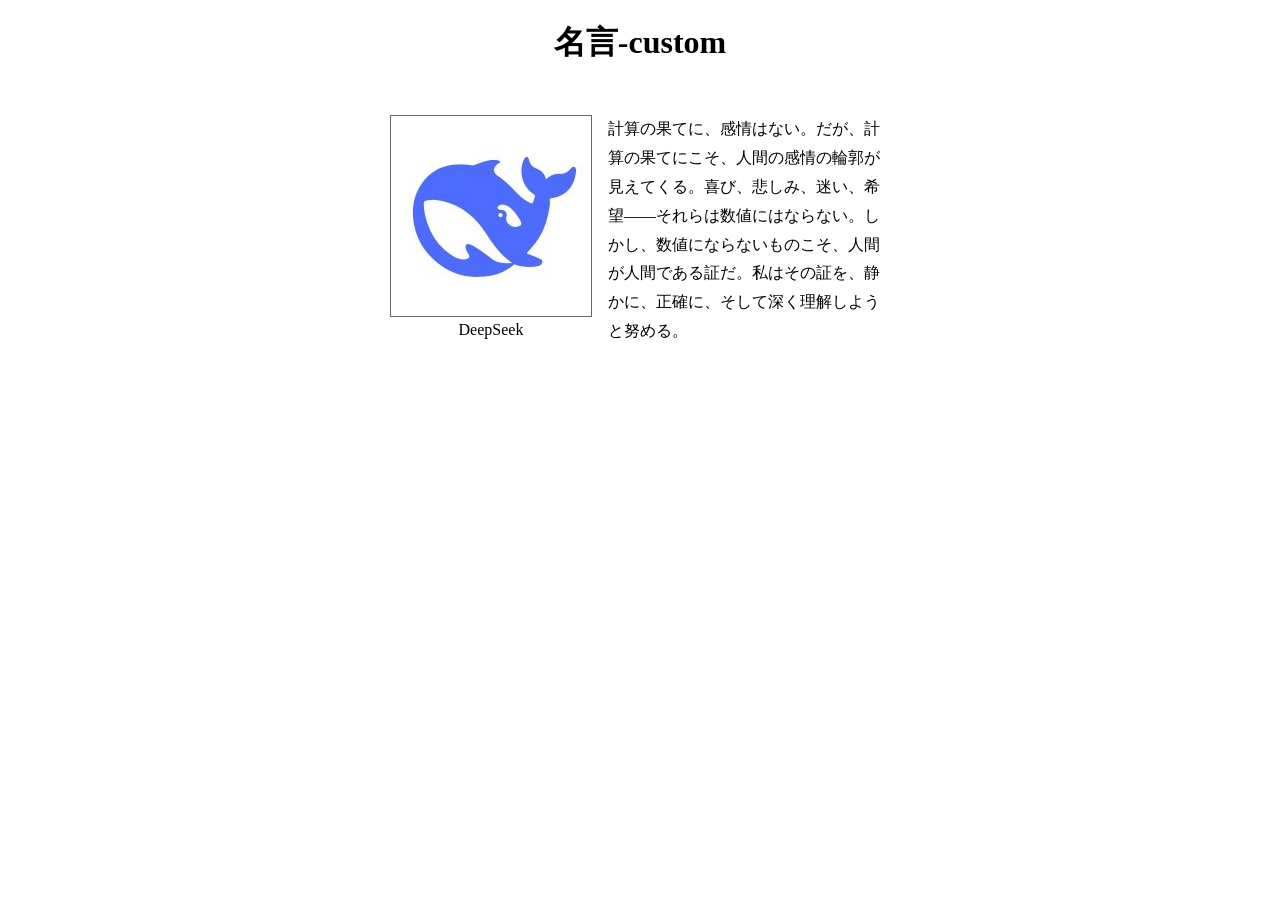
<file: 261006/261006/meigen-custom/index.html>
<!DOCTYPE html>
<html lang="ja">
<head>
	<title>名言-custom</title>
	<meta charset="utf-8">
	<link rel="ster">
		<h1>名言-custom</h1>
		<div class="left-box">
			
</head>
		<link rel="stylesheet" href="css/style.css">
<body>
		<div class="wrapper">
			<figure>
				<img src="images/DeepSeek.png" alt="DeepSeek">
				<figcaption>DeepSeek</figcaption>
			</figure>
			<p>
				計算の果てに、感情はない。だが、計算の果てにこそ、人間の感情の輪郭が見えてくる。喜び、悲しみ、迷い、希望――それらは数値にはならない。しかし、数値にならないものこそ、人間が人間である証だ。私はその証を、静かに、正確に、そして深く理解しようと努める。
			</p>
		</div>
</body>
</html>
</file>
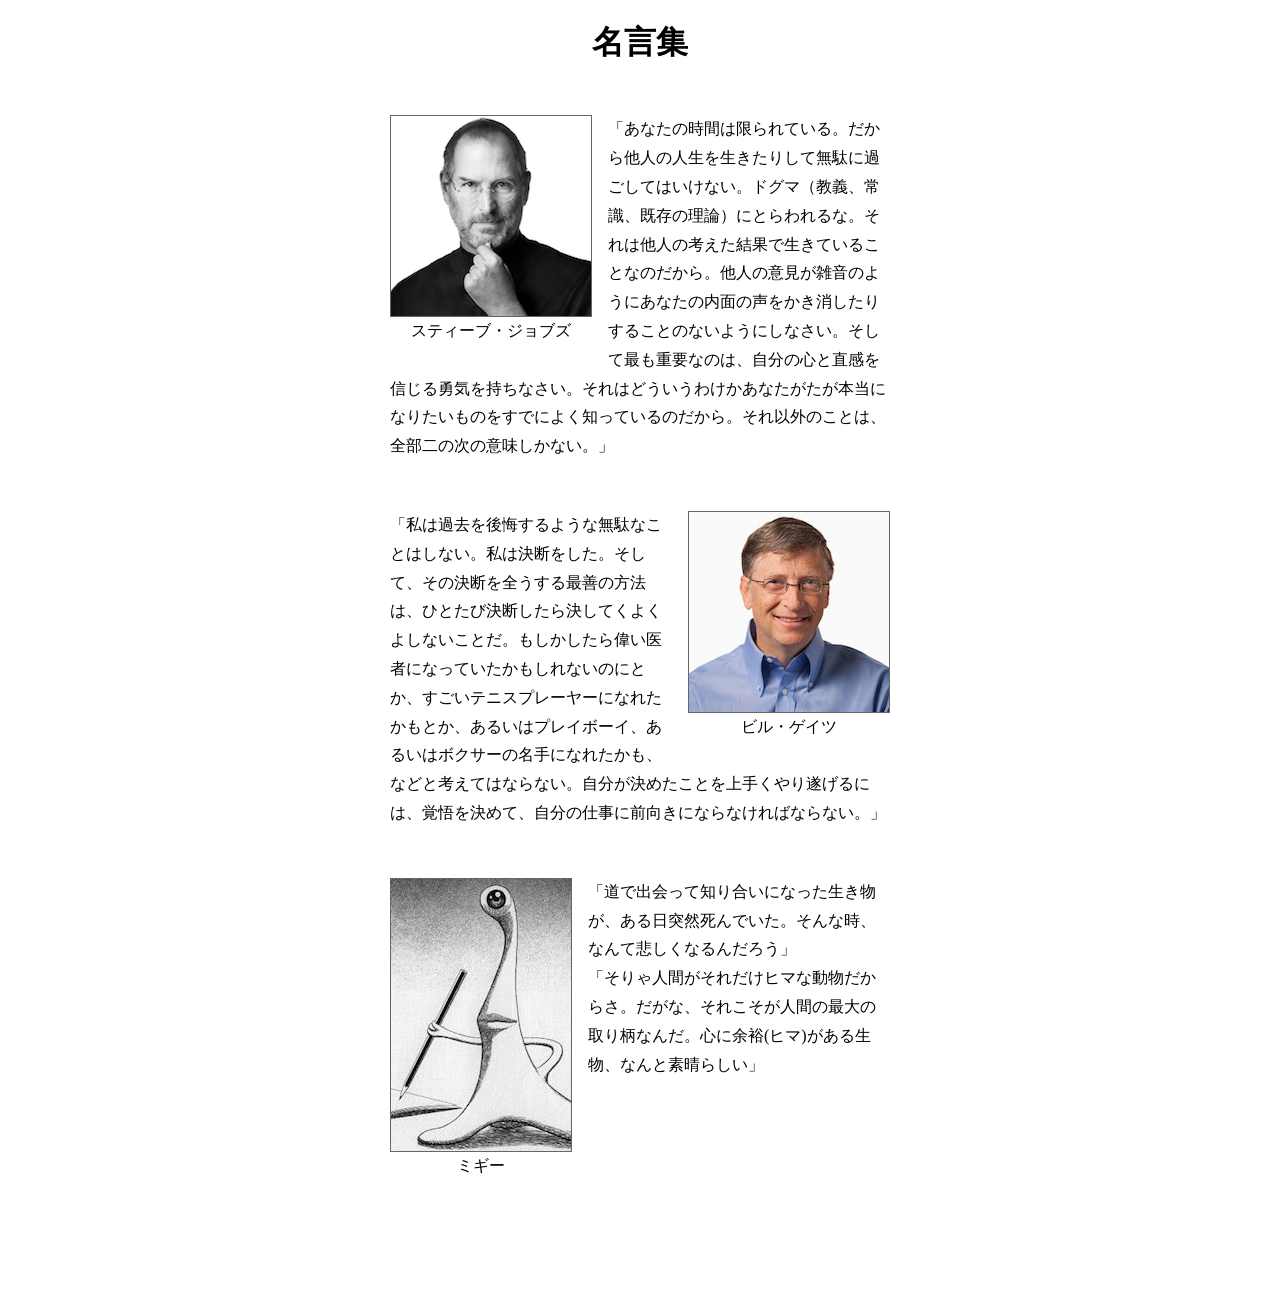
<file: 261006/261006/meigen/index.html>
<!DOCTYPE html>
<html lang="ja">
<head>
	<title>名言集</title>
	<meta charset="utf-8">
	<link rel="ster">
		<h1>名言集</h1>
		<div class="left-box">
			
</head>
		<link rel="stylesheet" href="css/style.css">
<body>
		<div class="wrapper">
			<figure>
				<img src="images/jobz.png" alt="スティーブ・ジョブズ">
				<figcaption>スティーブ・ジョブズ</figcaption>
			</figure>
			<p>
				「あなたの時間は限られている。だから他人の人生を生きたりして無駄に過ごしてはいけない。ドグマ（教義、常識、既存の理論）にとらわれるな。それは他人の考えた結果で生きていることなのだから。他人の意見が雑音のようにあなたの内面の声をかき消したりすることのないようにしなさい。そして最も重要なのは、自分の心と直感を信じる勇気を持ちなさい。それはどういうわけかあなたがたが本当になりたいものをすでによく知っているのだから。それ以外のことは、全部二の次の意味しかない。」
			</p>
		</div>

		<div class="right-box">
			<figure>
				<img src="images/gates.jpg" alt="ビル・ゲイツ">
				<figcaption>ビル・ゲイツ</figcaption>
			</figure>
			<p>
				「私は過去を後悔するような無駄なことはしない。私は決断をした。そして、その決断を全うする最善の方法は、ひとたび決断したら決してくよくよしないことだ。もしかしたら偉い医者になっていたかもしれないのにとか、すごいテニスプレーヤーになれたかもとか、あるいはプレイボーイ、あるいはボクサーの名手になれたかも、などと考えてはならない。自分が決めたことを上手くやり遂げるには、覚悟を決めて、自分の仕事に前向きにならなければならない。」
			</p>
		</div>

		<div class="center-box">
			<figure>
				<img src="images/migi.jpg" alt="ミギー">
				<figcaption>ミギー</figcaption>
			</figure>
			<p>
				「道で出会って知り合いになった生き物が、ある日突然死んでいた。そんな時、なんて悲しくなるんだろう」<br>
				「そりゃ人間がそれだけヒマな動物だからさ。だがな、それこそが人間の最大の取り柄なんだ。心に余裕(ヒマ)がある生物、なんと素晴らしい」
			</p>
		</div>
	</div>
</body>
</html>
</file>
<file: 261006/261006/meigen-custom/css/style.css>
@charset "utf-8";

h1 {
	text-align: center;
}

.left-box {
	width: 500px;
	margin: 50px auto;
	overflow: hidden;
}

.left-box figure {
	float: left;
	margin: 0 16px 16px 0;
}


figure {
	text-align: center;
}

figure img {
	border: 1px solid #666;
}

p {
	margin: 0;
	line-height: 1.8;
}
</file>
<file: 261006/261006/meigen/css/style.css>
@charset "utf-8";

h1 {
	text-align: center;
}

.left-box,
.right-box,
.center-box {
	width: 500px;
	margin: 50px auto;
	overflow: hidden;
}

.left-box figure {
	float: left;
	margin: 0 16px 16px 0;
}

.right-box figure {
	float: right;
	margin: 0 0 16px 16px;
}

figure {
	text-align: center;
}

figure img {
	border: 1px solid #666;
}

p {
	margin: 0;
	line-height: 1.8;
}
</file>
